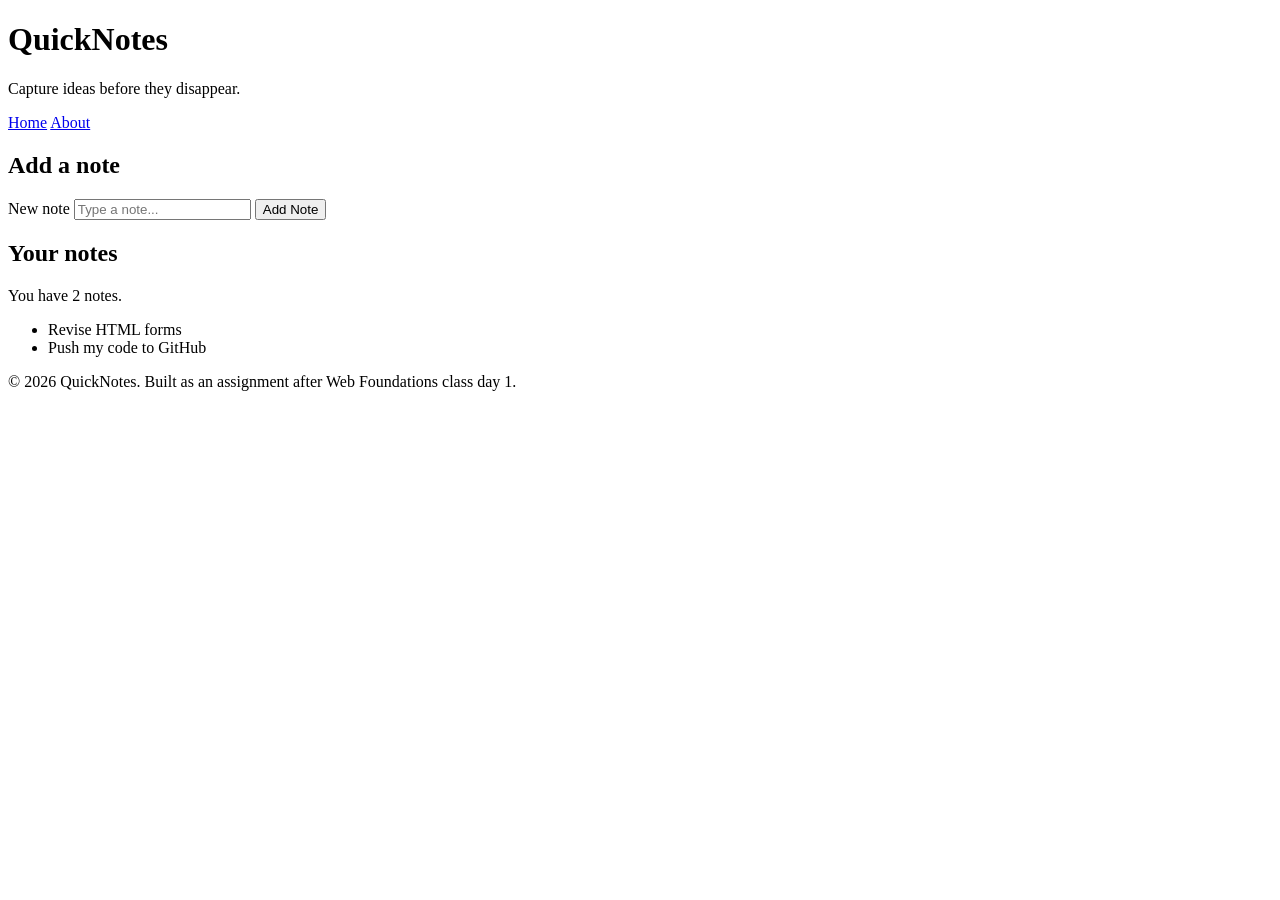
<file: day1/index.html>
<!DOCTYPE html>
<html lang="en">
  <head>
    <meta charset="UTF-8" />
    <meta name="viewport" content="width=device-width, initial-scale=1.0" />
    <title>QuickNotes</title>
  </head>
  <body>
    <header>
      <h1>QuickNotes</h1>
      <p>Capture ideas before they disappear.</p>
      <nav>
        <a href="index.html">Home</a>
        <a href="about.html">About</a>
      </nav>
    </header>

    <main>
      <section>
        <h2>Add a note</h2>
        <form id="note-form">
          <label for="note-input">New note</label>
          <input
            type="text"
            id="note-input"
            name="note"
            placeholder="Type a note..."
            required
          />
          <button type="submit">Add Note</button>
        </form>
      </section>

      <section>
        <h2>Your notes</h2>
        <p id="note-count">You have 2 notes.</p>
        <ul id="notes-list">
          <li>Revise HTML forms</li>
          <li>Push my code to GitHub</li>
        </ul>
      </section>
    </main>

    <footer>
      <p>&copy; 2026 QuickNotes. Built as an assignment after Web Foundations class day 1.</p>
    </footer>
  </body>
</html>
</file>
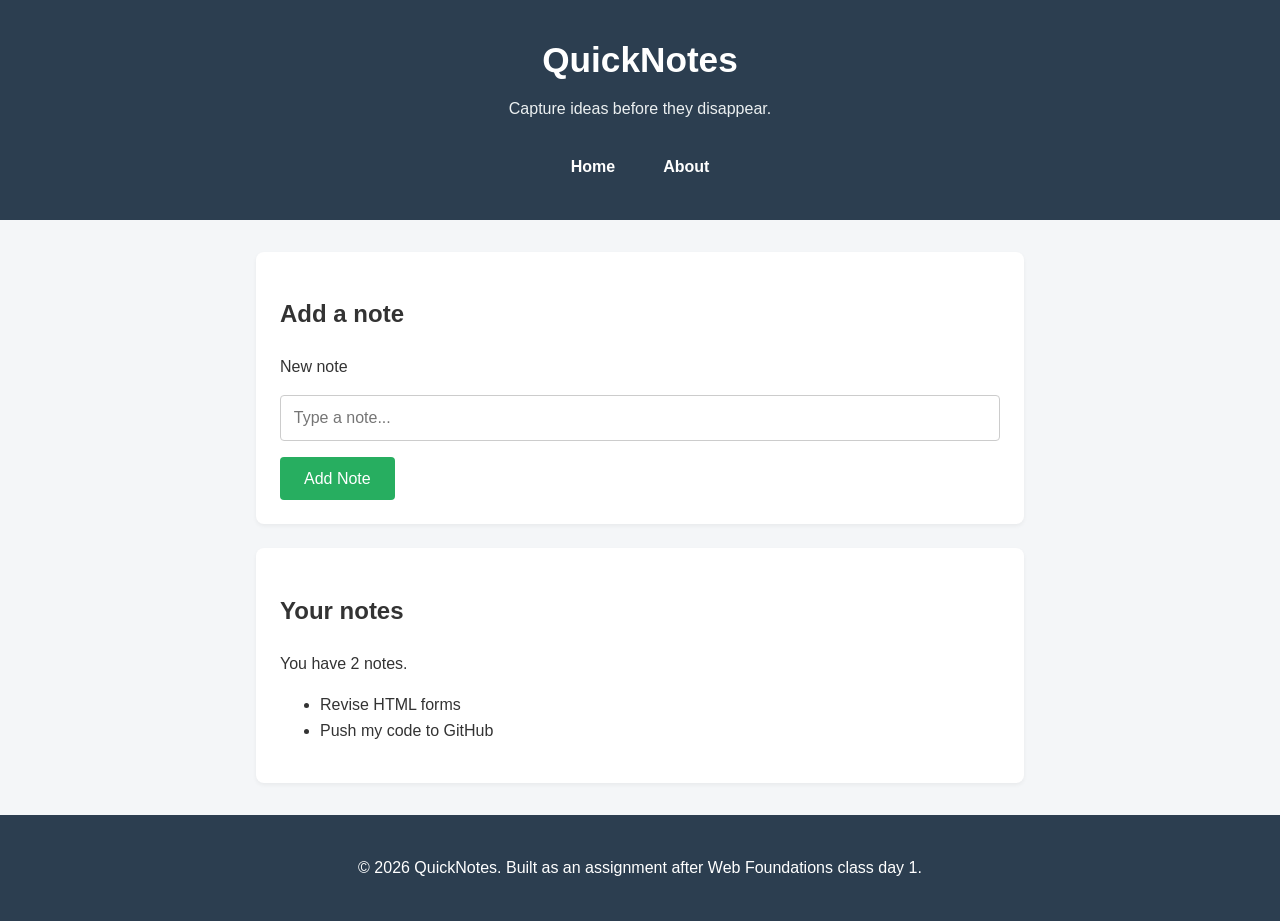
<file: day2/index.html>
<!DOCTYPE html>
<html lang="en">
  <head>
    <meta charset="UTF-8" />
    <meta name="viewport" content="width=device-width, initial-scale=1.0" />
    <title>QuickNotes</title>
    <link rel="stylesheet" href="style.css">
  </head>
  <body>
    <header>
      <h1>QuickNotes</h1>
      <p>Capture ideas before they disappear.</p>
      <nav>
        <a href="index.html">Home</a>
        <a href="about.html">About</a>
      </nav>
    </header>

    <main>
      <section>
        <h2>Add a note</h2>
        <form id="note-form">
          <label for="note-input">New note</label>
          <input
            type="text"
            id="note-input"
            name="note"
            placeholder="Type a note..."
            required
          />
          <button type="submit">Add Note</button>
        </form>
      </section>

      <section>
        <h2>Your notes</h2>
        <p id="note-count">You have 2 notes.</p>
        <ul id="notes-list">
          <li>Revise HTML forms</li>
          <li>Push my code to GitHub</li>
        </ul>
      </section>
    </main>

    <footer>
      <p>&copy; 2026 QuickNotes. Built as an assignment after Web Foundations class day 1.</p>
    </footer>
  </body>
</html>
</file>
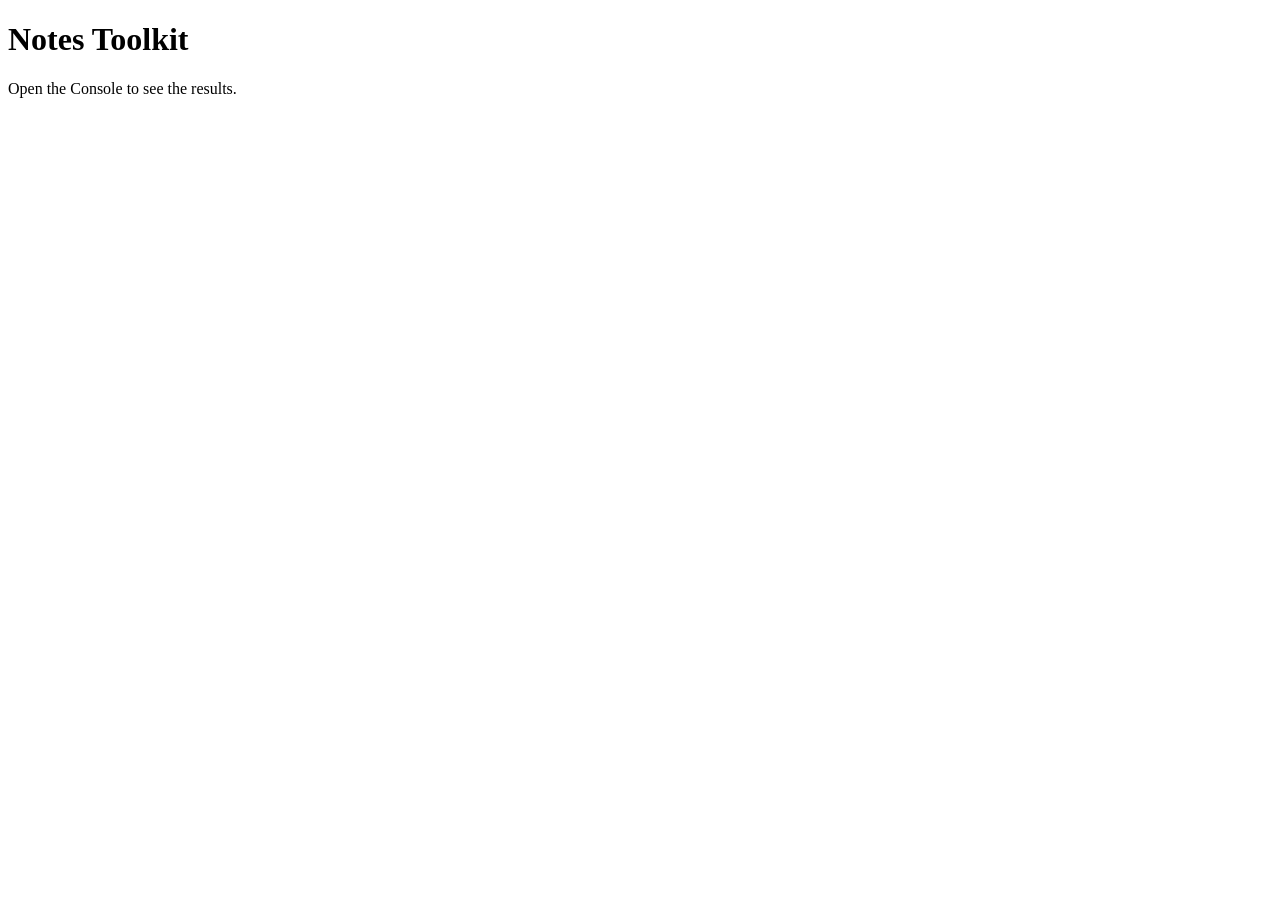
<file: day3/index.html>
<!DOCTYPE html>
<html lang="en">
  <head>
    <meta charset="UTF-8" />
    <meta name="viewport" content="width=device-width, initial-scale=1.0" />
    <title>Notes Toolkit</title>
    <script src="script.js" defer></script>
  </head>
  <body>
    <h1>Notes Toolkit</h1>
    <p>Open the Console to see the results.</p>
  </body>
</html>
</file>
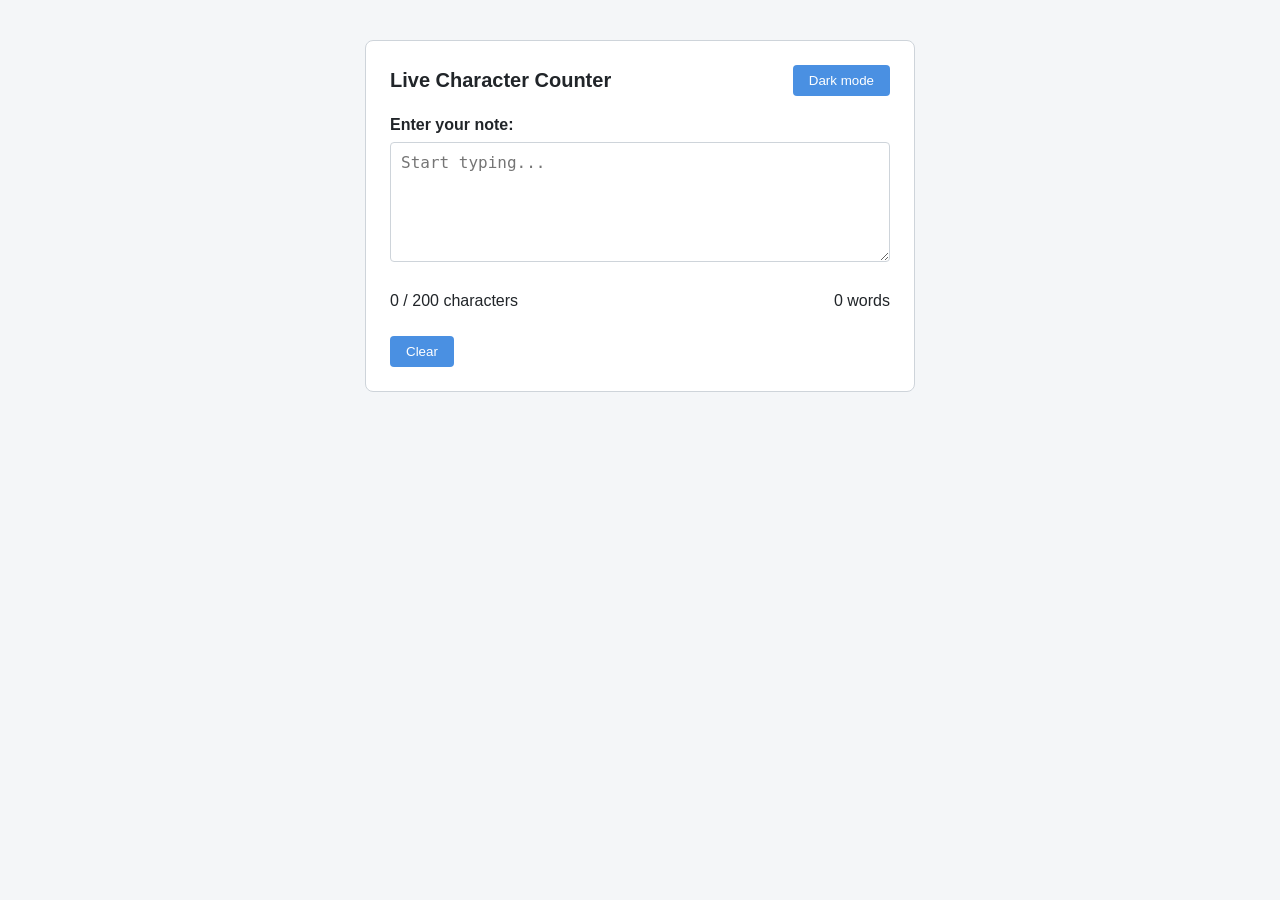
<file: Day4/index.html>
<!DOCTYPE html>
<html lang="en">
<head>
  <meta charset="UTF-8">
  <meta name="viewport" content="width=device-width, initial-scale=1.0">
  <title>Live Character Counter & Dark Mode</title>
  <link rel="stylesheet" href="style.css">
  <script src="script.js" defer></script>
</head>
<body>
  <div class="container">
    <header>
      <h1>Live Character Counter</h1>
      <button id="theme-toggle">Dark mode</button>
    </header>

    <main>
      <label for="note-text">Enter your note:</label>
      <textarea id="note-text" placeholder="Start typing..."></textarea>

      <div class="counter-status">
        <p id="char-count">0 / 200 characters</p>
        <p id="word-count">0 words</p>
      </div>

      <button id="clear-btn">Clear</button>
    </main>
  </div>
</body>
</html>
</file>
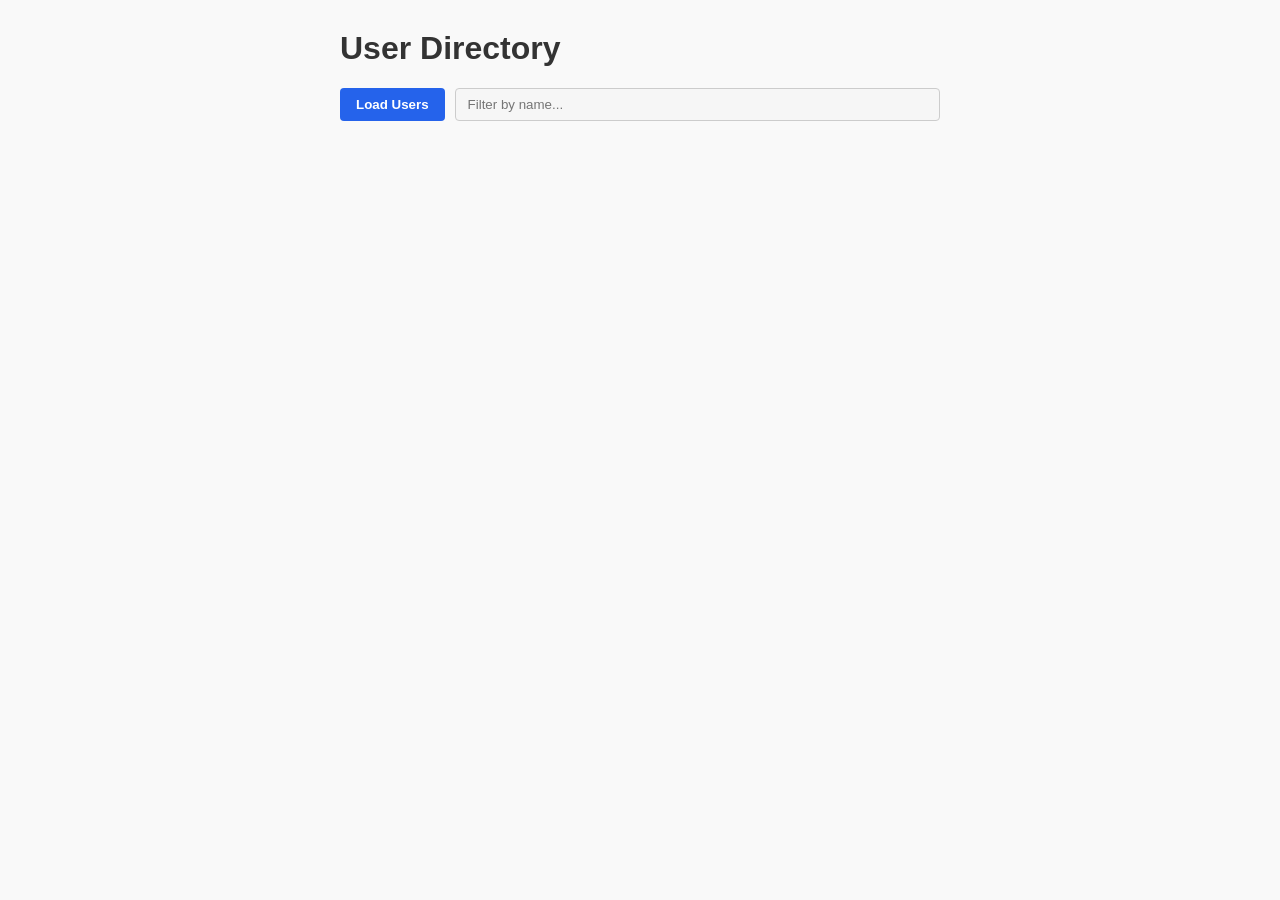
<file: day5/index.html>
<!DOCTYPE html>
<html lang="en">
<head>
  <meta charset="UTF-8">
  <meta name="viewport" content="width=device-width, initial-scale=1.0">
  <title>User Directory - Day 5</title>
  <script src="users.js" defer></script>
  <style>
    body {
      font-family: Arial, sans-serif;
      max-width: 600px;
      margin: 30px auto;
      padding: 0 20px;
      background-color: #f9f9f9;
      color: #333;
    }
    .controls {
      display: flex;
      gap: 10px;
      margin-bottom: 20px;
      flex-wrap: wrap;
    }
    input[type="text"] {
      flex: 1;
      padding: 8px 12px;
      border: 1px solid #ccc;
      border-radius: 4px;
    }
    button {
      padding: 8px 16px;
      background-color: #2563eb;
      color: white;
      border: none;
      border-radius: 4px;
      cursor: pointer;
      font-weight: bold;
    }
    button:disabled {
      background-color: #93c5fd;
      cursor: not-allowed;
    }
    #status {
      font-weight: bold;
      margin-bottom: 15px;
      min-height: 1.2em;
    }
    #users-list {
      list-style: none;
      padding: 0;
    }
    .user-card {
      background: white;
      border: 1px solid #e5e7eb;
      border-radius: 6px;
      padding: 12px 16px;
      margin-bottom: 10px;
      box-shadow: 0 1px 3px rgba(0,0,0,0.05);
    }
    .user-name {
      font-weight: bold;
      font-size: 1.1rem;
      color: #1e293b;
    }
    .user-info {
      font-size: 0.9rem;
      color: #475569;
      margin-top: 4px;
    }
  </style>
</head>
<body>
  <h1>User Directory</h1>
  
  <div class="controls">
    <button id="load-users">Load Users</button>
    <input type="text" id="filter-input" placeholder="Filter by name..." disabled>
  </div>

  <p id="status"></p>
  <ul id="users-list"></ul>
</body>
</html>
</file>
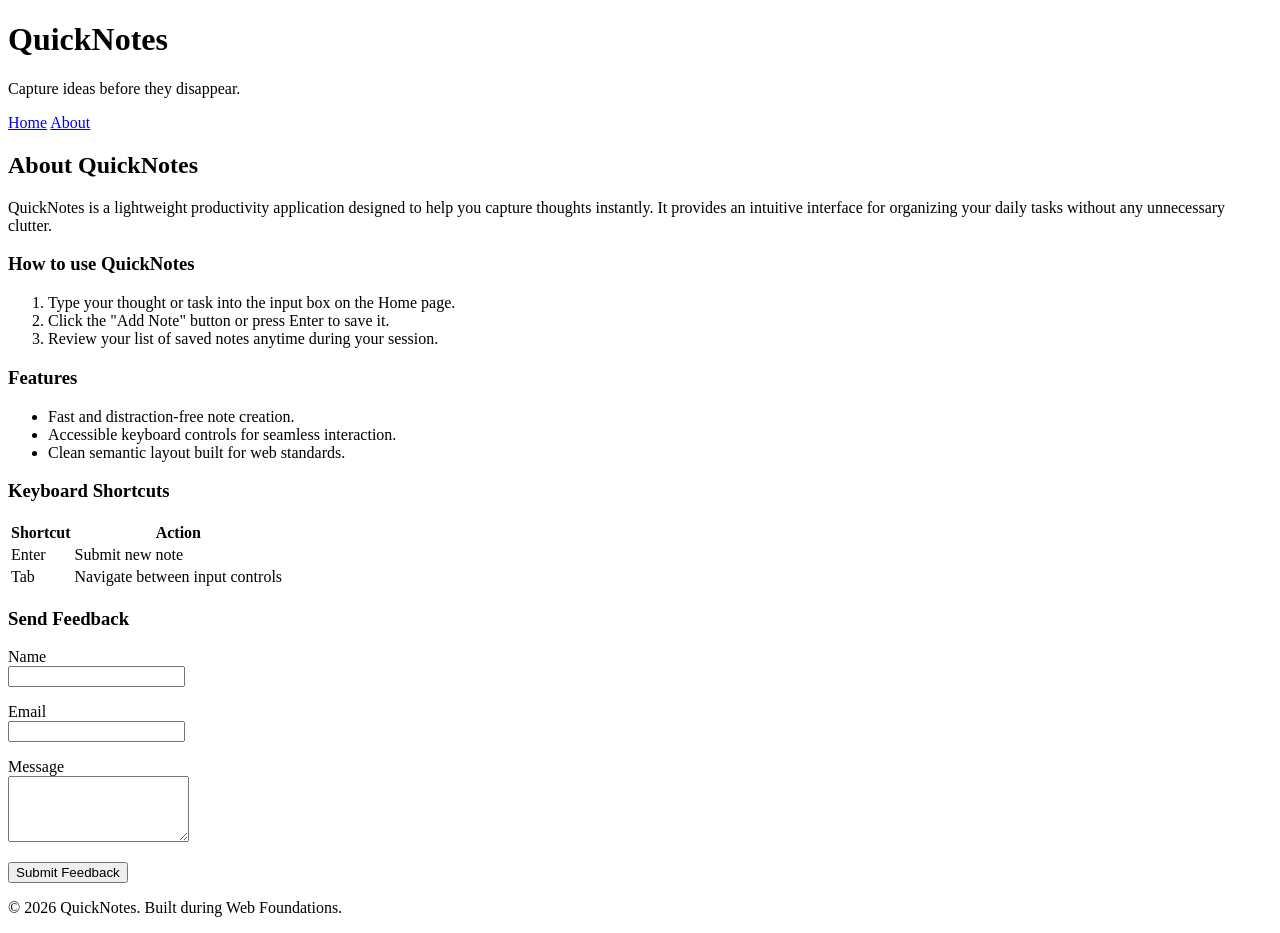
<file: day1/about.html>
<!DOCTYPE html>
<html lang="en">
  <head>
    <meta charset="UTF-8" />
    <meta name="viewport" content="width=device-width, initial-scale=1.0" />
    <title>About QuickNotes</title>
  </head>
  <body>
    <header>
      <h1>QuickNotes</h1>
      <p>Capture ideas before they disappear.</p>
      <nav>
        <a href="index.html">Home</a>
        <a href="about.html">About</a>
      </nav>
    </header>

    <main>
      <h2>About QuickNotes</h2>
      <p>
        QuickNotes is a lightweight productivity application designed to help you capture thoughts instantly. It provides an intuitive interface for organizing your daily tasks without any unnecessary clutter.
      </p>

      <section>
        <h3>How to use QuickNotes</h3>
        <ol>
          <li>Type your thought or task into the input box on the Home page.</li>
          <li>Click the "Add Note" button or press Enter to save it.</li>
          <li>Review your list of saved notes anytime during your session.</li>
        </ol>
      </section>

      <section>
        <h3>Features</h3>
        <ul>
          <li>Fast and distraction-free note creation.</li>
          <li>Accessible keyboard controls for seamless interaction.</li>
          <li>Clean semantic layout built for web standards.</li>
        </ul>
      </section>

      <section>
        <h3>Keyboard Shortcuts</h3>
        <table>
          <thead>
            <tr>
              <th>Shortcut</th>
              <th>Action</th>
            </tr>
          </thead>
          <tbody>
            <tr>
              <td>Enter</td>
              <td>Submit new note</td>
            </tr>
            <tr>
              <td>Tab</td>
              <td>Navigate between input controls</td>
            </tr>
          </tbody>
        </table>
      </section>

      <section>
        <h3>Send Feedback</h3>
        <form id="feedback-form">
          <p>
            <label for="user-name">Name</label><br />
            <input type="text" id="user-name" name="name" required />
          </p>
          <p>
            <label for="user-email">Email</label><br />
            <input type="email" id="user-email" name="email" required />
          </p>
          <p>
            <label for="user-message">Message</label><br />
            <textarea id="user-message" name="message" rows="4" required></textarea>
          </p>
          <button type="submit">Submit Feedback</button>
        </form>
      </section>
    </main>

    <footer>
      <p>&copy; 2026 QuickNotes. Built during Web Foundations.</p>
    </footer>
  </body>
</html>
</file>
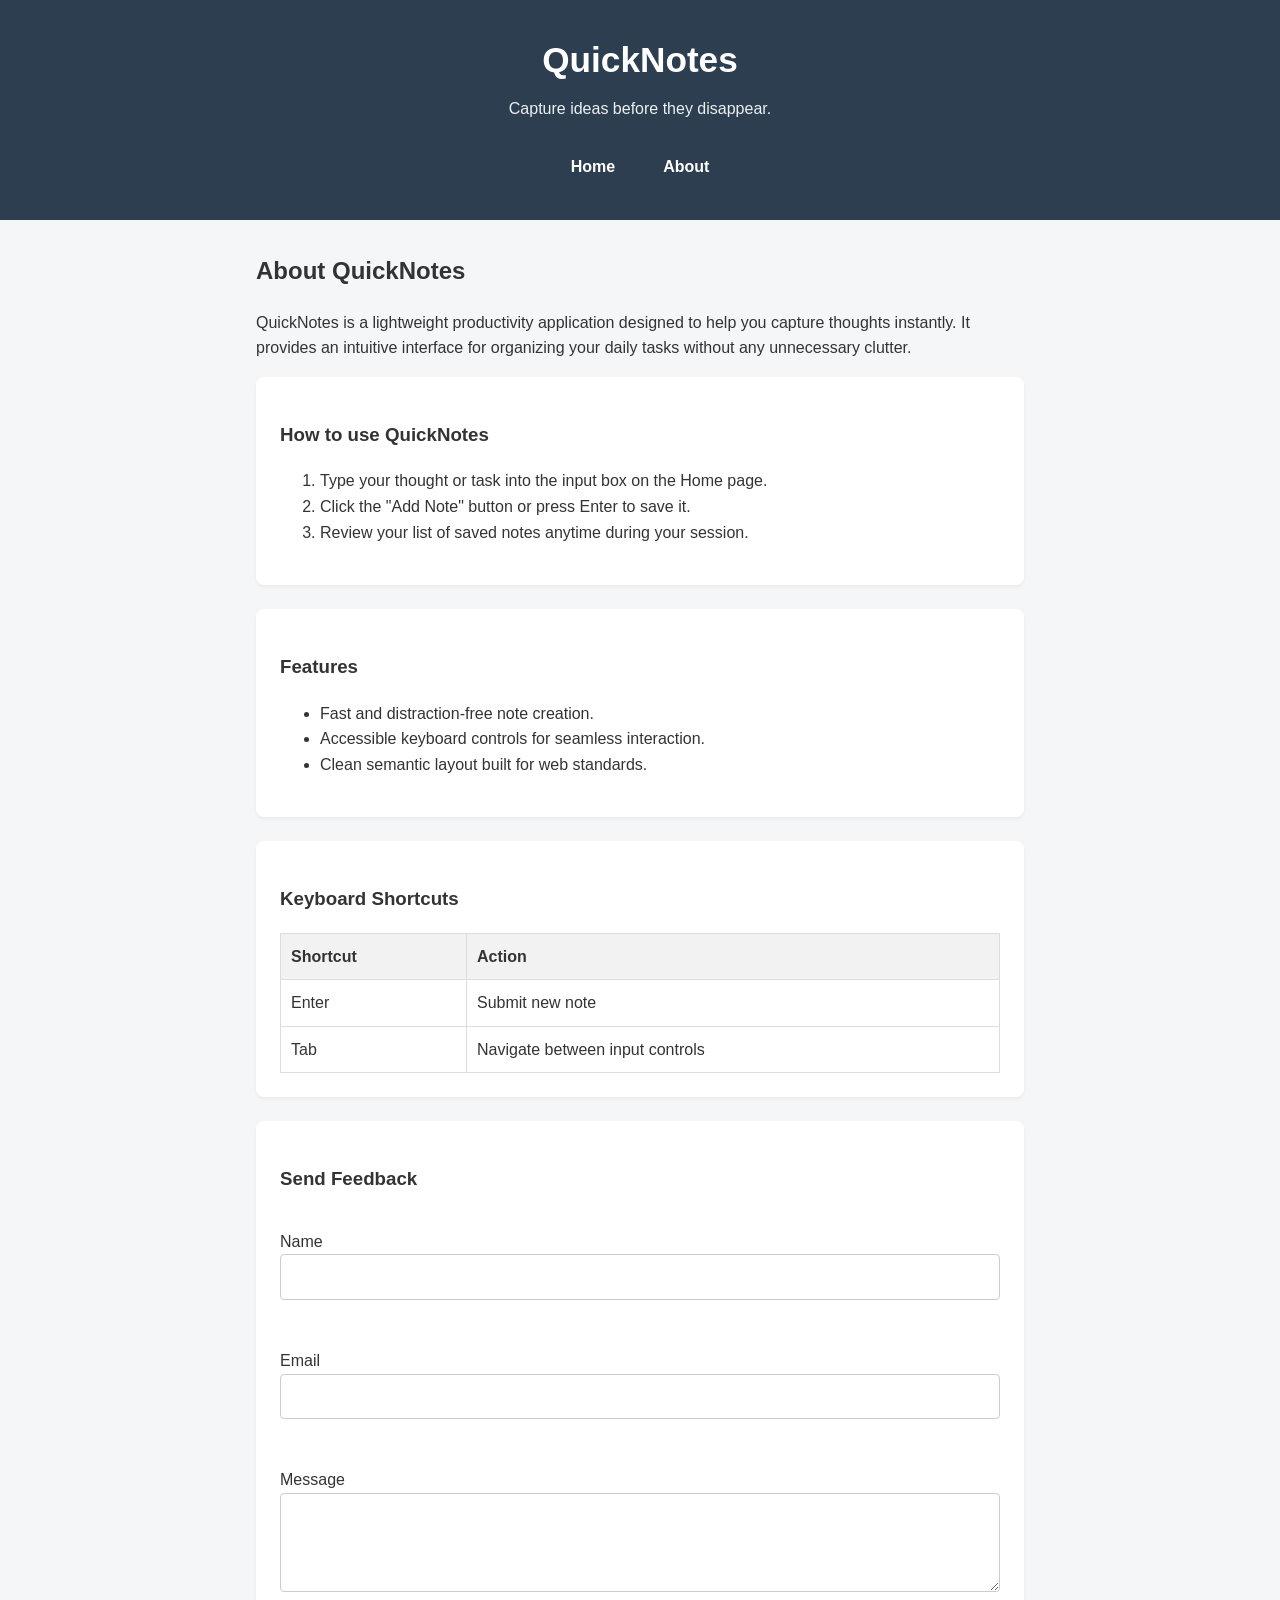
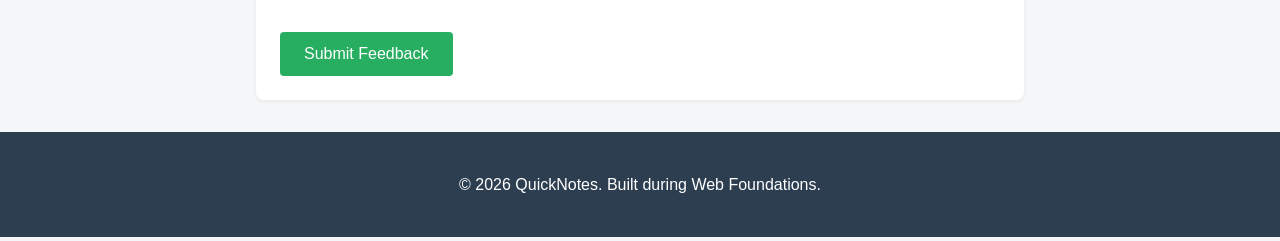
<file: day2/about.html>
<!DOCTYPE html>
<html lang="en">
  <head>
    <meta charset="UTF-8" />
    <meta name="viewport" content="width=device-width, initial-scale=1.0" />
    <title>About QuickNotes</title>
    <link rel="stylesheet" href="style.css">
  </head>
  <body>
    <header>
      <h1>QuickNotes</h1>
      <p>Capture ideas before they disappear.</p>
      <nav>
        <a href="index.html">Home</a>
        <a href="about.html">About</a>
      </nav>
    </header>

    <main>
      <h2>About QuickNotes</h2>
      <p>
        QuickNotes is a lightweight productivity application designed to help you capture thoughts instantly. It provides an intuitive interface for organizing your daily tasks without any unnecessary clutter.
      </p>

      <section>
        <h3>How to use QuickNotes</h3>
        <ol>
          <li>Type your thought or task into the input box on the Home page.</li>
          <li>Click the "Add Note" button or press Enter to save it.</li>
          <li>Review your list of saved notes anytime during your session.</li>
        </ol>
      </section>

      <section>
        <h3>Features</h3>
        <ul>
          <li>Fast and distraction-free note creation.</li>
          <li>Accessible keyboard controls for seamless interaction.</li>
          <li>Clean semantic layout built for web standards.</li>
        </ul>
      </section>

      <section>
        <h3>Keyboard Shortcuts</h3>
        <table>
          <thead>
            <tr>
              <th>Shortcut</th>
              <th>Action</th>
            </tr>
          </thead>
          <tbody>
            <tr>
              <td>Enter</td>
              <td>Submit new note</td>
            </tr>
            <tr>
              <td>Tab</td>
              <td>Navigate between input controls</td>
            </tr>
          </tbody>
        </table>
      </section>

      <section>
        <h3>Send Feedback</h3>
        <form id="feedback-form">
          <p>
            <label for="user-name">Name</label><br />
            <input type="text" id="user-name" name="name" required />
          </p>
          <p>
            <label for="user-email">Email</label><br />
            <input type="email" id="user-email" name="email" required />
          </p>
          <p>
            <label for="user-message">Message</label><br />
            <textarea id="user-message" name="message" rows="4" required></textarea>
          </p>
          <button type="submit">Submit Feedback</button>
        </form>
      </section>
    </main>

    <footer>
      <p>&copy; 2026 QuickNotes. Built during Web Foundations.</p>
    </footer>
  </body>
</html>
</file>
<file: day2/style.css>
/* 1. Global Box-Sizing Reset & Base Styles */
*,
*::before,
*::after {
  box-sizing: border-box;
}

body {
  margin: 0;
  font-family: Arial, Helvetica, sans-serif;
  background-color: #f4f6f8;
  color: #333333;
  line-height: 1.6;
}

/* 2. Header Styles & Flexbox Navigation */
header {
  background-color: #2c3e50;
  color: #ffffff;
  padding: 2rem 1rem;
  text-align: center;
}

header h1 {
  margin: 0 0 0.5rem 0;
  font-size: 2.2rem;
}

header p {
  margin: 0 0 1.5rem 0;
  color: #ecf0f1;
}

nav {
  display: flex;
  justify-content: center;
  align-items: center;
  gap: 16px;
}

nav a {
  color: #ffffff;
  text-decoration: none;
  font-weight: bold;
  padding: 0.5rem 1rem;
  border-radius: 4px;
  transition: background-color 0.3s ease, color 0.3s ease;
}

nav a:hover {
  background-color: #34495e;
  color: #3498db;
}

/* 3. Centered Main Layout & Section Cards */
main {
  max-width: 800px;
  margin: 2rem auto;
  padding: 0 1rem;
}

section {
  background-color: #ffffff;
  padding: 1.5rem;
  margin-bottom: 1.5rem;
  border-radius: 8px;
  box-shadow: 0 2px 4px rgba(0, 0, 0, 0.05);
}

/* 4. Responsive CSS Grid Features Cards */
ul.features {
  display: grid;
  grid-template-columns: repeat(auto-fit, minmax(180px, 1fr));
  gap: 1rem;
  padding: 0;
  list-style: none;
}

ul.features li {
  background-color: #eef2f5;
  padding: 1rem;
  border-radius: 6px;
  border-left: 4px solid #3498db;
}

/* 5. Shortcuts Table Styles */
table {
  width: 100%;
  border-collapse: collapse;
  margin-top: 1rem;
}

th,
td {
  border: 1px solid #dddddd;
  padding: 10px;
  text-align: left;
}

th {
  background-color: #f2f2f2;
}

/* 6. Feedback Form Fields */
form {
  display: flex;
  flex-direction: column;
  gap: 1rem;
}

.form-group {
  display: flex;
  flex-direction: column;
  gap: 0.3rem;
}

input[type="text"],
input[type="email"],
textarea {
  width: 100%;
  padding: 0.8rem;
  border: 1px solid #ccc;
  border-radius: 4px;
  font-size: 1rem;
}

/* 7. Button Styles with Transitions */
button {
  background-color: #27ae60;
  color: #ffffff;
  border: none;
  padding: 0.8rem 1.5rem;
  font-size: 1rem;
  border-radius: 4px;
  cursor: pointer;
  transition: background-color 0.3s ease, transform 0.2s ease;
  align-self: flex-start;
}

button:hover {
  background-color: #219150;
  transform: translateY(-2px);
}

/* 8. Footer Styles */
footer {
  text-align: center;
  padding: 1.5rem;
  background-color: #2c3e50;
  color: #ffffff;
  margin-top: 2rem;
}

/* 9. Media Query for Small Screens (max-width: 600px) */
@media (max-width: 600px) {
  header {
    padding: 1rem 0.5rem;
  }

  header h1 {
    font-size: 1.6rem;
  }

  main {
    margin: 1rem auto;
    padding: 0 0.5rem;
  }

  button {
    width: 100%;
  }
}
</file>
<file: Day4/style.css>
:root {
  --bg-color: #f4f6f8;
  --card-bg: #ffffff;
  --text-color: #212529;
  --border-color: #ced4da;
  --btn-bg: #4a90e2;
  --btn-text: #ffffff;
}

body.dark {
  --bg-color: #121212;
  --card-bg: #1e1e1e;
  --text-color: #e0e0e0;
  --border-color: #444444;
  --btn-bg: #3b82f6;
  --btn-text: #ffffff;
}

body {
  background-color: var(--bg-color);
  color: var(--text-color);
  font-family: Arial, sans-serif;
  margin: 0;
  padding: 40px 20px;
  display: flex;
  justify-content: center;
}

.container {
  background-color: var(--card-bg);
  border: 1px solid var(--border-color);
  border-radius: 8px;
  padding: 24px;
  width: 100%;
  max-width: 500px;
}

header {
  display: flex;
  justify-content: space-between;
  align-items: center;
  margin-bottom: 20px;
}

h1 {
  font-size: 1.25rem;
  margin: 0;
}

label {
  display: block;
  margin-bottom: 8px;
  font-weight: bold;
}

textarea {
  width: 100%;
  height: 120px;
  padding: 10px;
  box-sizing: border-box;
  border: 1px solid var(--border-color);
  border-radius: 4px;
  background-color: var(--card-bg);
  color: var(--text-color);
  font-size: 1rem;
  resize: vertical;
}

.counter-status {
  display: flex;
  justify-content: space-between;
  margin: 10px 0;
}

/* Specific assignment classes */
.warning {
  color: orange;
}

.over {
  color: red;
  font-weight: bold;
}

button {
  background-color: var(--btn-bg);
  color: var(--btn-text);
  border: none;
  padding: 8px 16px;
  border-radius: 4px;
  cursor: pointer;
}

button:hover {
  opacity: 0.9;
}
</file>
